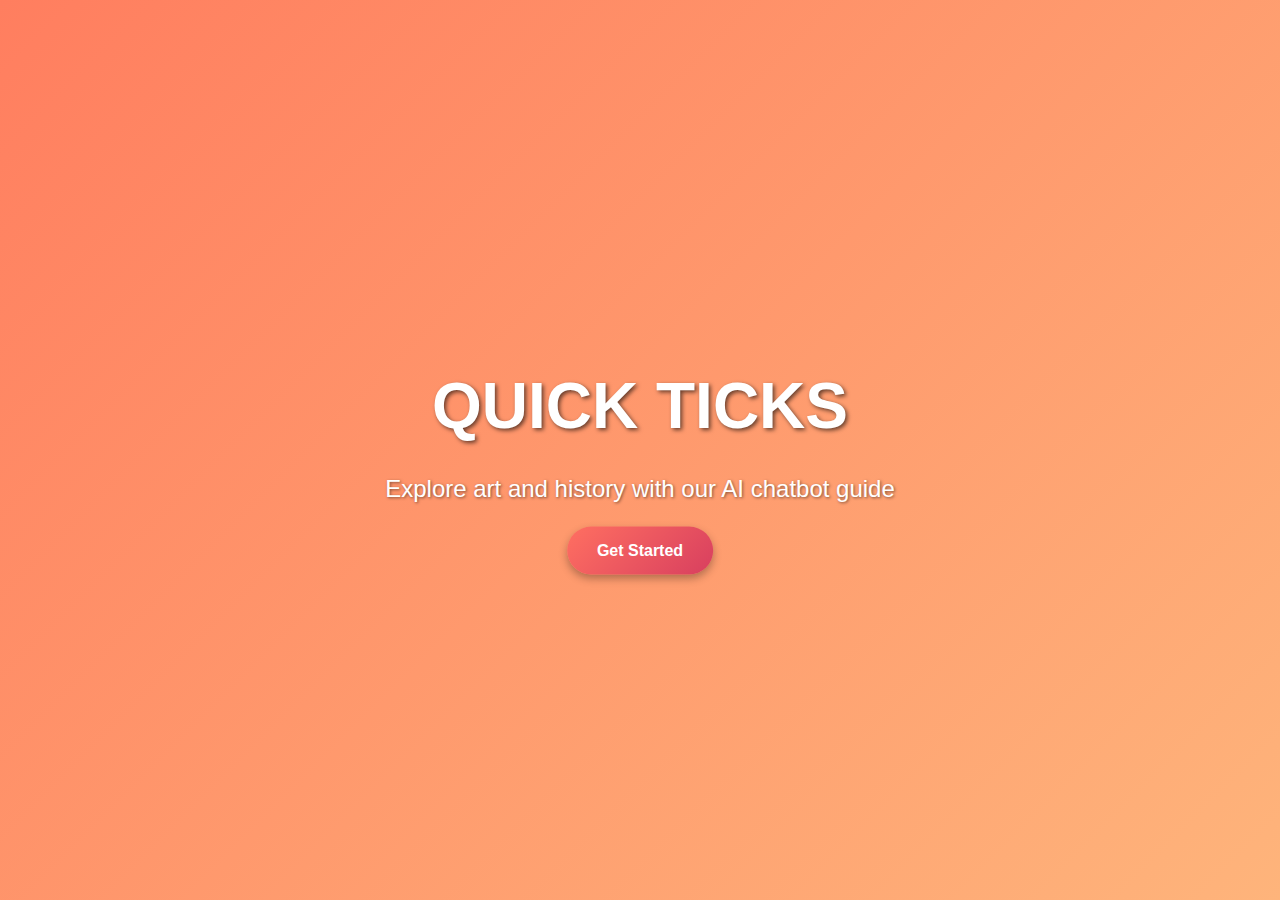
<file: index.html>
<!DOCTYPE html>
<html lang="en">
<head>
    <meta charset="UTF-8">
    <meta name="viewport" content="width=device-width, initial-scale=1.0">
    <title>Museum Chatbot - Home</title>
    <link rel="stylesheet" href="styles.css">
</head>
<body>
    <div class="home-container">
        <div class="image-slideshow"></div>
        <div class="content">
            <h1>QUICK TICKS</h1>
            <p>Explore art and history with our AI chatbot guide</p>
            <a href="login.html" class="cta-button">Get Started</a>
        </div>
    </div>
    <script src="home.js"></script>
</body>
</html>
</file>
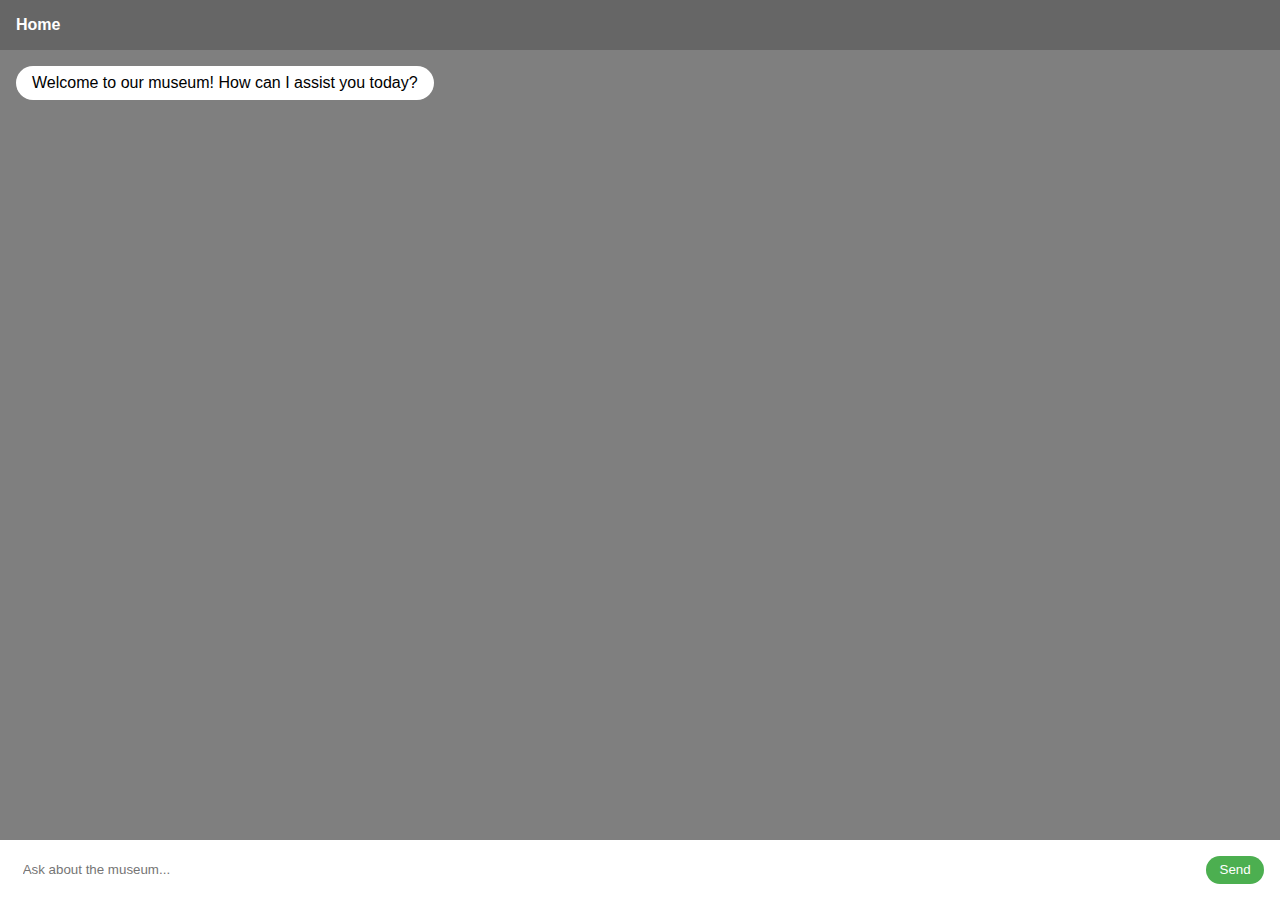
<file: chatbot.html>
<!DOCTYPE html>
<html lang="en">
<head>
    <meta charset="UTF-8">
    <meta name="viewport" content="width=device-width, initial-scale=1.0">
    <title>Museum Chatbot</title>
    <link rel="stylesheet" href="styles.css">
</head>
<body>
    <div class="chatbot-container">
        <div class="chat-header">
            <a href="index.html" class="home-link">Home</a>
        </div>
        <div class="chat-messages" id="chatMessages"></div>
        <div class="chat-input">
            <input type="text" id="userInput" placeholder="Ask about the museum...">
            <button id="sendButton">Send</button>
        </div>
    </div>
    <script src="chatbot.js"></script>
</body>
</html>
</file>
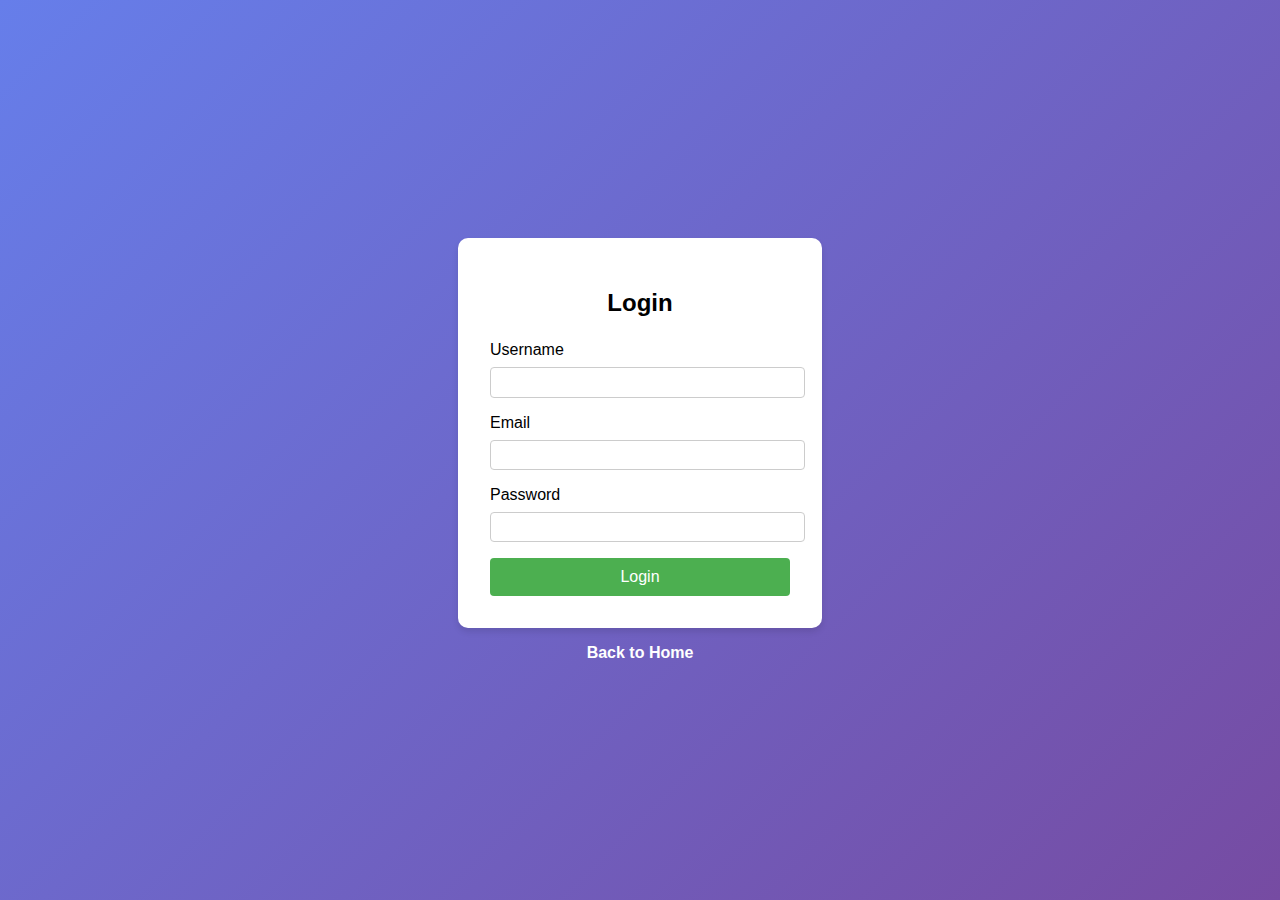
<file: login.html>
<!DOCTYPE html>
<html lang="en">
<head>
    <meta charset="UTF-8">
    <meta name="viewport" content="width=device-width, initial-scale=1.0">
    <title>Museum Chatbot - Login</title>
    <link rel="stylesheet" href="styles.css">
</head>
<body>
    <div class="login-container">
        <form id="loginForm" class="login-form">
            <h2>Login</h2>
            <div class="form-group">
                <label for="username">Username</label>
                <input type="text" id="username" name="username" required>
            </div>
            <div class="form-group">
                <label for="email">Email</label>
                <input type="email" id="email" name="email" required>
            </div>
            <div class="form-group">
                <label for="password">Password</label>
                <input type="password" id="password" name="password" required>
            </div>
            <button type="submit">Login</button>
        </form>
        <a href="index.html" class="back-link">Back to Home</a>
    </div>
    <script src="login.js"></script>
</body>
</html>
</file>
<file: styles.css>
/* styles.css */
body, html {
    margin: 0;
    padding: 0;
    font-family: 'Segoe UI', Tahoma, Geneva, Verdana, sans-serif;
    height: 100%;
}

/* Home Page Styles */
.home-container {
    position: relative;
    height: 100vh;
    overflow: hidden;
    background: linear-gradient(135deg, #ff7e5f, #feb47b); /* Vibrant gradient background */
}

.image-slideshow {
    position: absolute;
    top: 0;
    left: 0;
    width: 100%;
    height: 100%;
    background-size: cover;
    background-position: center;
    transition: opacity 1s ease-in-out;
    filter: brightness(70%); /* Darken image for better text visibility */
}

.content {
    position: absolute;
    top: 50%;
    left: 50%;
    transform: translate(-50%, -50%);
    text-align: center;
    color: white;
    z-index: 1;
}

.content h1 {
    font-size: 4em; /* Larger font size for impact */
    margin-bottom: 0.5em;
    text-shadow: 2px 2px 4px rgba(0, 0, 0, 0.6); /* Shadow for better readability */
}

.content p {
    font-size: 1.5em; /* Slightly larger text for emphasis */
    margin-bottom: 1em;
    text-shadow: 1px 1px 3px rgba(0, 0, 0, 0.5); /* Shadow for better readability */
}

.cta-button {
    display: inline-block;
    padding: 15px 30px;
    background: linear-gradient(135deg, #ff6f61, #d83f5f); /* Gradient background for button */
    color: white;
    text-decoration: none;
    border-radius: 30px;
    font-weight: bold;
    transition: background-color 0.3s, box-shadow 0.3s;
    box-shadow: 0 4px 8px rgba(0, 0, 0, 0.3); /* Shadow for depth */
}

.cta-button:hover {
    background: linear-gradient(135deg, #d83f5f, #ff6f61); /* Reverse gradient on hover */
    box-shadow: 0 6px 12px rgba(0, 0, 0, 0.4); /* More pronounced shadow on hover */
}

/* Login Page Styles */
.login-container {
    display: flex;
    flex-direction: column;
    align-items: center;
    justify-content: center;
    height: 100vh;
    background: linear-gradient(135deg, #667eea 0%, #764ba2 100%);
}

.login-form {
    background-color: white;
    padding: 2em;
    border-radius: 10px;
    box-shadow: 0 4px 6px rgba(0, 0, 0, 0.1);
    width: 300px;
}

.login-form h2 {
    text-align: center;
    margin-bottom: 1em;
}

.form-group {
    margin-bottom: 1em;
}

.form-group label {
    display: block;
    margin-bottom: 0.5em;
}

.form-group input {
    width: 100%;
    padding: 0.5em;
    border: 1px solid #ccc;
    border-radius: 4px;
}

.login-form button {
    width: 100%;
    padding: 10px;
    background-color: #4CAF50;
    color: white;
    border: none;
    border-radius: 4px;
    cursor: pointer;
    font-size: 1em;
}

.login-form button:hover {
    background-color: #45a049;
}

.back-link {
    margin-top: 1em;
    color: white;
    text-decoration: none;
    font-weight: bold;
}

/* Chatbot Page Styles */
.chatbot-container {
    display: flex;
    flex-direction: column;
    height: 100vh;
    background-image: url('https://images.ctfassets.net/e5382hct74si/4DRp7zxZrLWBXKtbGwLHGG/c8d2f65e8e8f7d2b9e6d02946f8d0fb7/museum2.jpg');
    background-size: cover;
    background-position: center;
}

.chat-header {
    background-color: rgba(0, 0, 0, 0.6); /* Darker header for better contrast */
    padding: 1em;
    color: white;
}

.home-link {
    color: white;
    text-decoration: none;
    font-weight: bold;
}

.chat-messages {
    flex-grow: 1;
    overflow-y: auto;
    padding: 1em;
    background-color: rgba(0, 0, 0, 0.5);
}

.message {
    max-width: 70%;
    margin-bottom: 1em;
    padding: 0.5em 1em;
    border-radius: 20px;
    clear: both;
}

.user-message {
    background-color: #4CAF50;
    color: white;
    float: right;
}

.bot-message {
    background-color: white;
    color: black;
    float: left;
}

.chat-input {
    display: flex;
    padding: 1em;
    background-color: rgba(255, 255, 255, 0.1);
}

.chat-input input {
    flex-grow: 1;
    padding: 0.5em;
    border: none;
    border-radius: 20px;
    margin-right: 0.5em;
}

.chat-input button {
    padding: 0.5em 1em;
    background-color: #4CAF50;
    color: white;
    border: none;
    border-radius: 20px;
    cursor: pointer;
}

.chat-input button:hover {
    background-color: #45a049;
}
</file>
